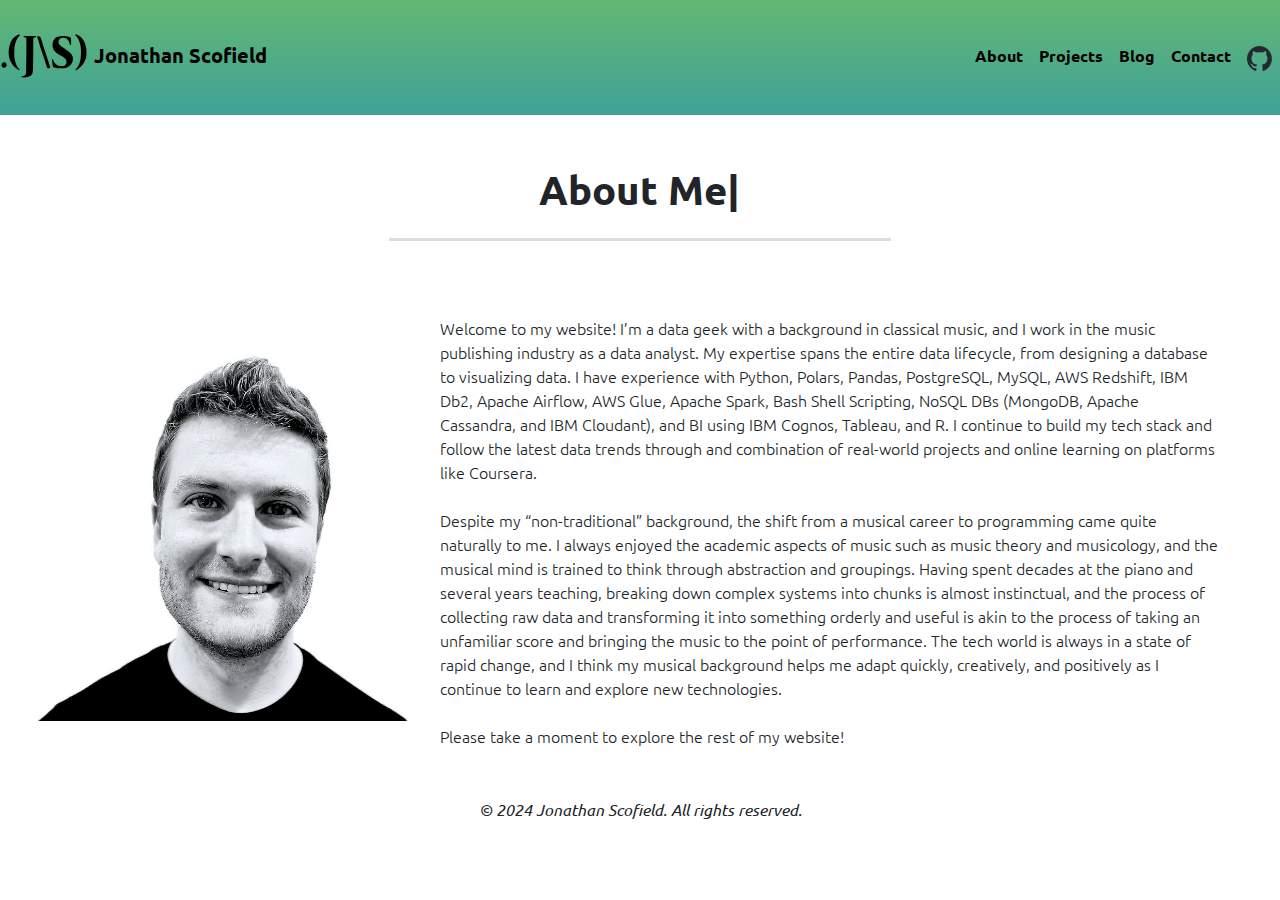
<file: index.html>
<!doctype html>
<html lang="en">

<head>
  <meta charset="utf-8">
  <meta name="viewport" content="width=device-width, initial-scale=1">
  <title>Home</title>
  <link href="https://cdn.jsdelivr.net/npm/bootstrap@5.3.3/dist/css/bootstrap.min.css" rel="stylesheet"
    integrity="sha384-QWTKZyjpPEjISv5WaRU9OFeRpok6YctnYmDr5pNlyT2bRjXh0JMhjY6hW+ALEwIH" crossorigin="anonymous">
  <link rel="preconnect" href="https://fonts.googleapis.com">
  <link rel="preconnect" href="https://fonts.gstatic.com" crossorigin>
  <link
    href="https://fonts.googleapis.com/css2?family=Madimi+One&family=Nunito+Sans:ital,opsz,wght@0,6..12,200..1000;1,6..12,200..1000&family=Ubuntu:ital,wght@0,300;0,400;0,500;0,700;1,300;1,400;1,500;1,700&display=swap"
    rel="stylesheet">
  <link rel="stylesheet" href="./css/style.css">
</head>

<body>
  <nav class="navbar navbar-expand-lg ubuntu-bold"> 
    <div class="container-fluid px-0">
      <a class="navbar-brand" href="#">
        <img src="images/JS.svg" alt="Logo" id="logo" class="img-fluid">
        Jonathan Scofield
      </a>
      <button class="navbar-toggler" type="button" data-bs-toggle="collapse" data-bs-target="#navbarSupportedContent"
        aria-controls="navbarSupportedContent" aria-expanded="false" aria-label="Toggle navigation">
        <span class="navbar-toggler-icon"></span>
      </button>
      <div class="collapse navbar-collapse text-center" id="navbarSupportedContent">
        <ul class="navbar-nav ms-auto mb-2 mb-lg-0">
          <li class="nav-item">
            <a class="nav-link active" aria-current="page" id="about-selector">About</a>
          </li>
          <li class="nav-item">
            <a class="nav-link active" aria-current="page" id="project-selector">Projects</a>
          </li>
          <li class="nav-item">
            <a class="nav-link active" aria-current="page" id="blog-selector">Blog</a>
          </li>
          <li class="nav-item">
            <a class="nav-link active" aria-current="page" id="contact-selector">Contact</a>
          </li>
          <li class="nav-item">
            <a class="nav-link active" aria-current="page" href="https://github.com/jonathanscofield1"><img
                src="./images/github-mark/github-mark.svg" class="img-fluid nav-image" id="github"></a>
          </li>
      </div>
    </div>
  </nav>
  <script src="https://cdn.jsdelivr.net/npm/bootstrap@5.3.3/dist/js/bootstrap.bundle.min.js"
    integrity="sha384-YvpcrYf0tY3lHB60NNkmXc5s9fDVZLESaAA55NDzOxhy9GkcIdslK1eN7N6jIeHz"
    crossorigin="anonymous"></script>
  <script src="js/content.js"></script>

  <div class="container-fluid">
    <div class="container-fluid px-0" id="changeable-content">
      <h1 class="text-center section-header ubuntu-bold typewriter">About Me<span class="blinking-span">|</span>
        <div class="container-fluid break"></div>
      </h1>
      <img src="images/profile.png" class="float-start headshot">
      <article class="fs-6 ubuntu-light">Welcome to my website! I’m a data geek with a background in classical music,
        and I work in the music publishing industry as a data analyst. My expertise spans the entire data lifecycle,
        from designing a database to visualizing data. I have experience with Python, Polars, Pandas, PostgreSQL, MySQL,
        AWS Redshift, IBM Db2, Apache Airflow, AWS Glue, Apache Spark, Bash Shell Scripting, NoSQL DBs (MongoDB, Apache
        Cassandra, and IBM Cloudant), and BI using IBM Cognos, Tableau, and R. I continue to build my tech stack and
        follow the latest data trends through and combination of real-world projects and online learning on platforms
        like Coursera.<br><br> Despite my “non-traditional” background, the shift from a musical career to programming
        came quite naturally to me. I always enjoyed the academic aspects of music such as music theory and musicology,
        and the musical mind is trained to think through abstraction and groupings. Having spent decades at the piano
        and several years teaching, breaking down complex systems into chunks is almost instinctual, and the process of
        collecting raw data and transforming it into something orderly and useful is akin to the process of taking an
        unfamiliar score and bringing the music to the point of performance. The tech world is always in a state of
        rapid change, and I think my musical background helps me adapt quickly, creatively, and positively as I continue
        to learn and explore new technologies.<br><br>Please take a moment to explore the rest of my website!</article>
    </div>
  </div>
</body>
<div class="container-fluid text-center">
  <footer>
    <p class="ubuntu-light-italic"> &copy; 2024 Jonathan Scofield. All rights reserved.</p>
  </footer>
</div>

</html>
</file>
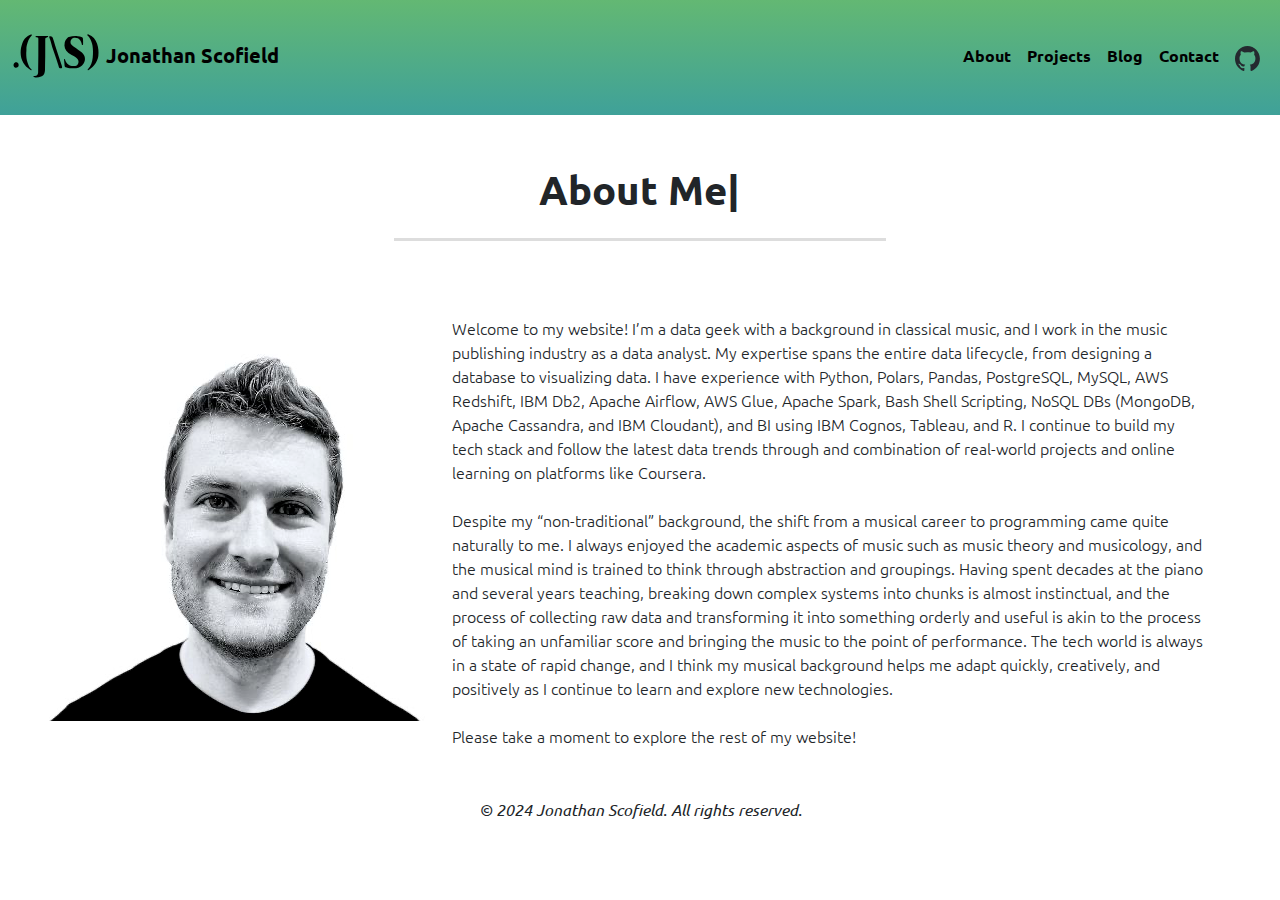
<file: website/index.html>
<!doctype html>
<html lang="en">

<head>
  <meta charset="utf-8">
  <meta name="viewport" content="width=device-width, initial-scale=1">
  <title>Home</title>
  <link href="https://cdn.jsdelivr.net/npm/bootstrap@5.3.3/dist/css/bootstrap.min.css" rel="stylesheet"
    integrity="sha384-QWTKZyjpPEjISv5WaRU9OFeRpok6YctnYmDr5pNlyT2bRjXh0JMhjY6hW+ALEwIH" crossorigin="anonymous">
  <link rel="preconnect" href="https://fonts.googleapis.com">
  <link rel="preconnect" href="https://fonts.gstatic.com" crossorigin>
  <link
    href="https://fonts.googleapis.com/css2?family=Madimi+One&family=Nunito+Sans:ital,opsz,wght@0,6..12,200..1000;1,6..12,200..1000&family=Ubuntu:ital,wght@0,300;0,400;0,500;0,700;1,300;1,400;1,500;1,700&display=swap"
    rel="stylesheet">
  <link rel="stylesheet" href="./css/style.css">
</head>

<body>
  <nav class="navbar navbar-expand-lg ubuntu-bold"> 
    <div class="container-fluid">
      <a class="navbar-brand" href="#">
        <img src="images/JS.svg" alt="Logo" id="logo" class="img-fluid">
        Jonathan Scofield
      </a>
      <button class="navbar-toggler" type="button" data-bs-toggle="collapse" data-bs-target="#navbarSupportedContent"
        aria-controls="navbarSupportedContent" aria-expanded="false" aria-label="Toggle navigation">
        <span class="navbar-toggler-icon"></span>
      </button>
      <div class="collapse navbar-collapse text-center" id="navbarSupportedContent">
        <ul class="navbar-nav ms-auto mb-2 mb-lg-0">
          <li class="nav-item">
            <a class="nav-link active" aria-current="page" id="about-selector">About</a>
          </li>
          <li class="nav-item">
            <a class="nav-link active" aria-current="page" id="project-selector">Projects</a>
          </li>
          <li class="nav-item">
            <a class="nav-link active" aria-current="page" id="blog-selector">Blog</a>
          </li>
          <li class="nav-item">
            <a class="nav-link active" aria-current="page" id="contact-selector">Contact</a>
          </li>
          <li class="nav-item">
            <a class="nav-link active" aria-current="page" href="https://github.com/jonathanscofield1"><img
                src="./images/github-mark/github-mark.svg" class="img-fluid nav-image" id="github"></a>
          </li>
      </div>
    </div>
  </nav>
  <script src="https://cdn.jsdelivr.net/npm/bootstrap@5.3.3/dist/js/bootstrap.bundle.min.js"
    integrity="sha384-YvpcrYf0tY3lHB60NNkmXc5s9fDVZLESaAA55NDzOxhy9GkcIdslK1eN7N6jIeHz"
    crossorigin="anonymous"></script>
  <script src="js/content.js"></script>

  <div class="container-fluid">
    <div class="container-fluid" id="changeable-content">
      <h1 class="text-center section-header ubuntu-bold typewriter">About Me<span class="blinking-span">|</span>
        <div class="container-fluid break"></div>
      </h1>
      <img src="images/profile.png" class="float-start headshot">
      <article class="fs-6 ubuntu-light">Welcome to my website! I’m a data geek with a background in classical music,
        and I work in the music publishing industry as a data analyst. My expertise spans the entire data lifecycle,
        from designing a database to visualizing data. I have experience with Python, Polars, Pandas, PostgreSQL, MySQL,
        AWS Redshift, IBM Db2, Apache Airflow, AWS Glue, Apache Spark, Bash Shell Scripting, NoSQL DBs (MongoDB, Apache
        Cassandra, and IBM Cloudant), and BI using IBM Cognos, Tableau, and R. I continue to build my tech stack and
        follow the latest data trends through and combination of real-world projects and online learning on platforms
        like Coursera.<br><br> Despite my “non-traditional” background, the shift from a musical career to programming
        came quite naturally to me. I always enjoyed the academic aspects of music such as music theory and musicology,
        and the musical mind is trained to think through abstraction and groupings. Having spent decades at the piano
        and several years teaching, breaking down complex systems into chunks is almost instinctual, and the process of
        collecting raw data and transforming it into something orderly and useful is akin to the process of taking an
        unfamiliar score and bringing the music to the point of performance. The tech world is always in a state of
        rapid change, and I think my musical background helps me adapt quickly, creatively, and positively as I continue
        to learn and explore new technologies.<br><br>Please take a moment to explore the rest of my website!</article>
    </div>
  </div>
</body>
<div class="container-fluid text-center">
  <footer>
    <p class="ubuntu-light-italic"> &copy; 2024 Jonathan Scofield. All rights reserved.</p>
  </footer>
</div>

</html>
</file>
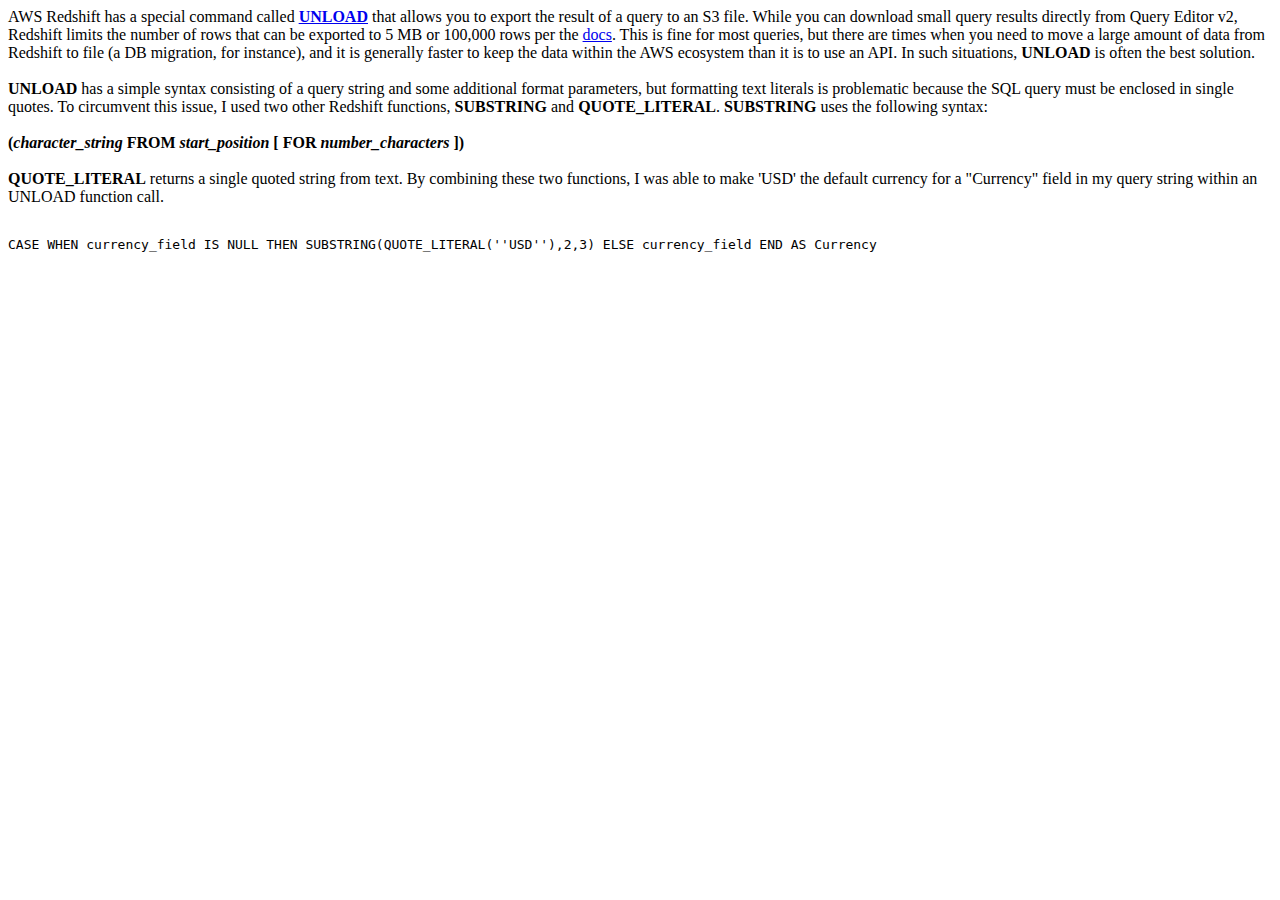
<file: articles/article1.html>
<!DOCTYPE html>
<html>

<head>
  <title>My Simple Webpage</title>
</head>
<body>
  <div id="Article1">
    AWS Redshift has a special command called <a
      href="https://docs.aws.amazon.com/redshift/latest/dg/r_UNLOAD.html"><b>UNLOAD</b></a> that allows
    you to export the result of a query to an S3 file. While you can download small query results directly
    from Query Editor v2, Redshift limits the number of rows that can be exported to 5 MB or 100,000 rows per the <a
      href="https://docs.aws.amazon.com/redshift/latest/mgmt/query-editor-v2-using.html">docs</a>.
    This is fine for most queries, but there are times when you need to move a large amount of data from Redshift
    to file (a DB migration, for instance), and it is generally faster to keep the data within the AWS ecosystem than it is to use an API. In such
    situations, <b>UNLOAD</b>
    is often the best solution.<br><br> <b>UNLOAD</b> has a simple syntax consisting of a query string and some
    additional format parameters, but formatting text
    literals is problematic because the SQL query must be enclosed in single quotes. To circumvent
    this issue, I used two other Redshift functions, <b>SUBSTRING</b> and <b>QUOTE_LITERAL</b>. <b>SUBSTRING</b> uses
    the following syntax:<br><br><b>(<em>character_string</em> FROM <em> start_position</em> [ FOR <em>
        number_characters </em>])</b><br><br>
    <b>QUOTE_LITERAL</b> returns a single quoted string from text. By combining these two functions, I was able to make
    'USD' the default currency for a "Currency" field in my query string within an UNLOAD function call.<br><br>
    <pre><code>CASE WHEN currency_field IS NULL THEN SUBSTRING(QUOTE_LITERAL(''USD''),2,3) ELSE currency_field END AS Currency</code></pre>
  </div>
</body>
</html>
</file>
<file: css/style.css>
nav {
  background-image: linear-gradient(rgb(99, 184, 115), rgb(63, 161, 153));
}

h2 {
  margin: 50px;
}

article {
  margin: 50px;
}

strong {
  background-image: linear-gradient(rgb(99, 184, 115), rgb(63, 161, 153));
  margin-right: auto;
}

pre code {
  background-color: black;
  color: white;
  padding: 50px;
}

img.headshot {
  margin: 25px;
}

.break {
  border-bottom: 3px solid #ddd;
  margin-top: 25px;
  margin-bottom: 25px;
}

.custom-button {
  background-image: linear-gradient(rgb(99, 184, 115), rgb(63, 161, 153));
}

/* Fonts*/
.ubuntu-light {
  font-family: "Ubuntu", sans-serif;
  font-weight: 300;
  font-style: normal;
}

.ubuntu-regular {
  font-family: "Ubuntu", sans-serif;
  font-weight: 400;
  font-style: normal;
}

.ubuntu-medium {
  font-family: "Ubuntu", sans-serif;
  font-weight: 500;
  font-style: normal;
}

.ubuntu-bold {
  font-family: "Ubuntu", sans-serif;
  font-weight: 700;
  font-style: normal;
}

.ubuntu-light-italic {
  font-family: "Ubuntu", sans-serif;
  font-weight: 300;
  font-style: italic;
}

.ubuntu-regular-italic {
  font-family: "Ubuntu", sans-serif;
  font-weight: 400;
  font-style: italic;
}

.ubuntu-medium-italic {
  font-family: "Ubuntu", sans-serif;
  font-weight: 500;
  font-style: italic;
}

.ubuntu-bold-italic {
  font-family: "Ubuntu", sans-serif;
  font-weight: 700;
  font-style: italic;
}

/************/

.nav-image {
  width: 25px;
  height: 25px;
}

#logo {
  max-height: 50%;
  max-width: 50%;
}


.float-start {
  max-height: 400px;
  max-width: 400px;
}

.nav-item:hover {
  background-color: #dddfe2;
}


/* Animations */
.typewriter.section-header {
  overflow: hidden;

  white-space: nowrap;
  max-width: 40%;
  margin: 0 auto;
  margin-top: 50px;
  margin-bottom: 50px;
  animation:
    typing 5s steps(40, end);
}

@keyframes typing {
  from {
    width: 0
  }

  to {
    width: 100%
  }
}

.blinking-span {
  animation: blink 1s infinite;
}

@keyframes blink {
  from {
    opacity: 1;
  }

  to {
    opacity: 0;
  }
}

.project-title {
  background-image: linear-gradient(rgb(99, 184, 115), rgb(63, 161, 153));
  margin-right: auto;
}
</file>
<file: website/css/style.css>
nav {
  background-image: linear-gradient(rgb(99, 184, 115), rgb(63, 161, 153));
}

h2 {
  margin: 50px;
}

article {
  margin: 50px;
}

strong {
  background-image: linear-gradient(rgb(99, 184, 115), rgb(63, 161, 153));
  margin-right: auto;
}

pre code {
  background-color: black;
  color: white;
  padding: 50px;
}

img.headshot {
  margin: 25px;
}

.break {
  border-bottom: 3px solid #ddd;
  margin-top: 25px;
  margin-bottom: 25px;
}

.custom-button {
  background-image: linear-gradient(rgb(99, 184, 115), rgb(63, 161, 153));
}

/* Fonts*/
.ubuntu-light {
  font-family: "Ubuntu", sans-serif;
  font-weight: 300;
  font-style: normal;
}

.ubuntu-regular {
  font-family: "Ubuntu", sans-serif;
  font-weight: 400;
  font-style: normal;
}

.ubuntu-medium {
  font-family: "Ubuntu", sans-serif;
  font-weight: 500;
  font-style: normal;
}

.ubuntu-bold {
  font-family: "Ubuntu", sans-serif;
  font-weight: 700;
  font-style: normal;
}

.ubuntu-light-italic {
  font-family: "Ubuntu", sans-serif;
  font-weight: 300;
  font-style: italic;
}

.ubuntu-regular-italic {
  font-family: "Ubuntu", sans-serif;
  font-weight: 400;
  font-style: italic;
}

.ubuntu-medium-italic {
  font-family: "Ubuntu", sans-serif;
  font-weight: 500;
  font-style: italic;
}

.ubuntu-bold-italic {
  font-family: "Ubuntu", sans-serif;
  font-weight: 700;
  font-style: italic;
}

/************/

.nav-image {
  width: 25px;
  height: 25px;
}

#logo {
  max-height: 50%;
  max-width: 50%;
}


.float-start {
  max-height: 400px;
  max-width: 400px;
}

.nav-item:hover {
  background-color: #dddfe2;
}


/* Animations */
.typewriter.section-header {
  overflow: hidden;

  white-space: nowrap;
  max-width: 40%;
  margin: 0 auto;
  margin-top: 50px;
  margin-bottom: 50px;
  animation:
    typing 5s steps(40, end);
}

@keyframes typing {
  from {
    width: 0
  }

  to {
    width: 100%
  }
}

.blinking-span {
  animation: blink 1s infinite;
}

@keyframes blink {
  from {
    opacity: 1;
  }

  to {
    opacity: 0;
  }
}

.project-title {
  background-image: linear-gradient(rgb(99, 184, 115), rgb(63, 161, 153));
  margin-right: auto;
}
</file>
